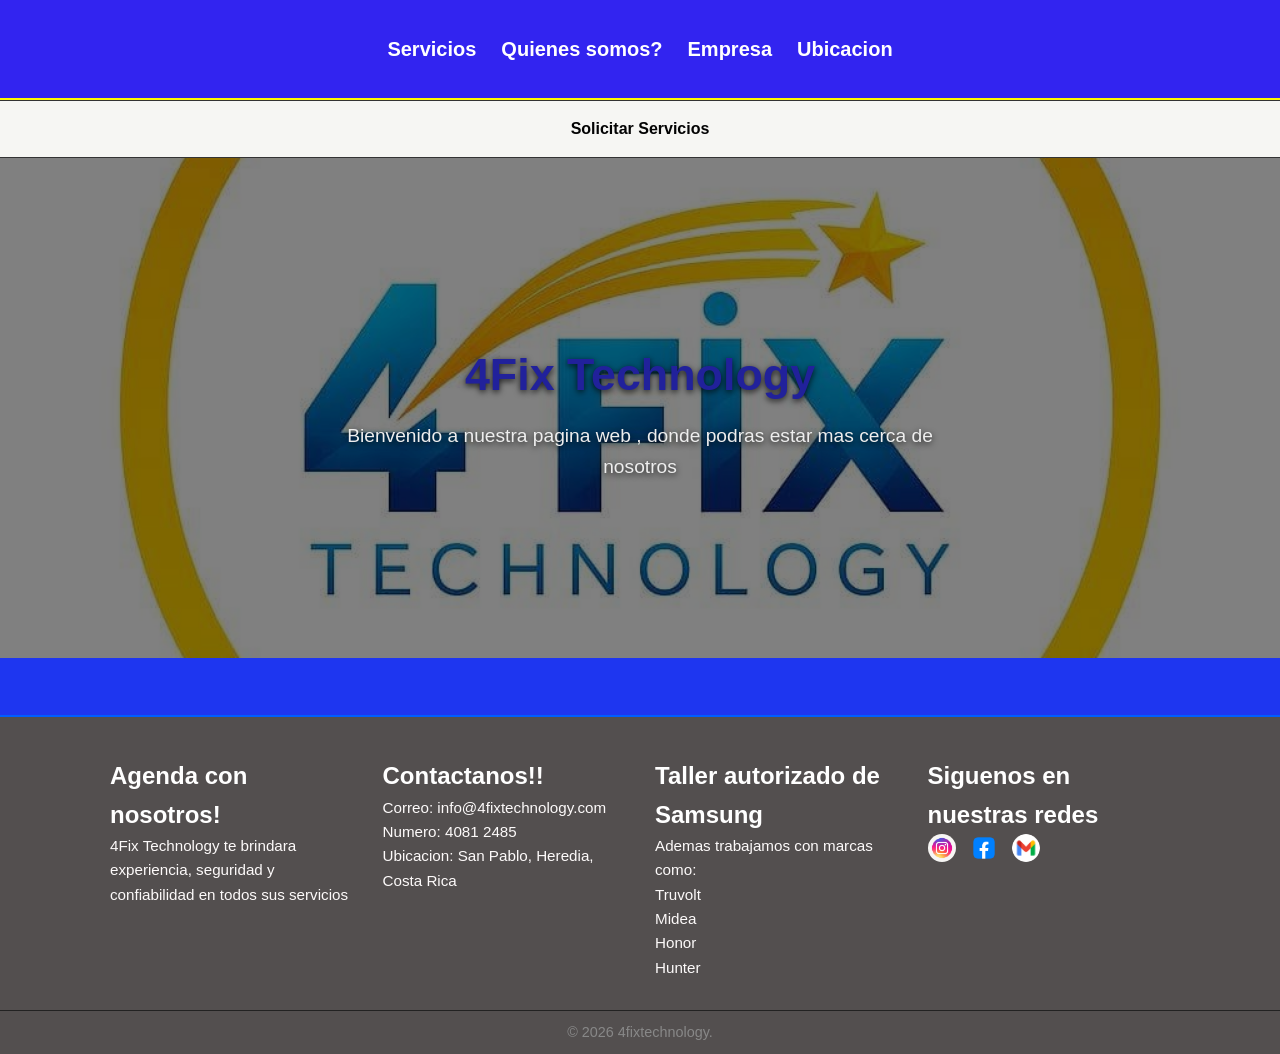
<file: index.html>
<!DOCTYPE html>
<html lang="es">
<head>
    <meta charset="UTF-8">
    <meta name="viewport" content="width=device-width, initial-scale=1.0">
    <title>4FixTechnologt</title>
    <link rel="stylesheet" href="CSS/inicio.css">
</head>
<body>
    <header>
        <div class="principal">
            <nav>
                <ul>
                    <li><a href="servicios.html">Servicios</a></li>
                    <li><a href="quienes.somos.html">Quienes somos?</a></li>
                    <li><a href="empresa.html">Empresa</a></li>
                    <li><a href="ubicacion.html">Ubicacion</a></li>

                </ul>
            </nav>            
        </div>
    </header>
    <div class="navegacion">
        <nav>
            <ul>
                
                <li><a href="solicitar.html">Solicitar Servicios</a></li>
                
            </ul>
        </nav>

    </div>
    <div class="bienvenida">
        <img src="Media/logo4fix.jpg" alt="fondo">
        <div class="texto">
            <h1>4Fix Technology</h1>
            <p>Bienvenido a nuestra pagina web , donde podras estar mas cerca de nosotros</p>
        </div>
    </div>
    
    <footer>
        <div class="footer4fix">
            <div class="seccion">
                <h2>Agenda con nosotros!</h2>
                <p>4Fix Technology te brindara experiencia, seguridad y 
                    confiabilidad en todos sus servicios</p>
            </div>

            <div class="seccion">
                <h2>Contactanos!!</h2>
                <p>Correo: info@4fixtechnology.com</p>
                <p>Numero: 4081 2485</p>
                <p>Ubicacion: San Pablo, Heredia, Costa Rica</p>
            </div>
            <div class="seccion">
                <h2>Taller autorizado de Samsung</h2>
                <p>Ademas trabajamos con marcas como:</p>
                <p>Truvolt</p>
                <p>Midea</p>
                <p>Honor</p>
                <p>Hunter</p>
            </div>
            <div class="footer-redes">
                <h2>Siguenos en nuestras redes</h2>
                <div class="redes">
                  <a href="https://www.instagram.com/4fix.technology"><img src="Media/icono-redes-sociales-vector-instagram-7-junio-2021-bangkok-tailandia_53876-136728.jpg.avif" alt="log-inst"></a>
                  <a href="https://www.facebook.com/share/1CSiPFQ9id/"><img src="Media/facebook-logo-facebook-logo-transparent-facebook-icon-transparent-free-free-png.png.webp" alt="logo-face"></a>
                  <a href="mailto:info@4fixtechnology.com"><img src="Media/google-mail-gmail-icon-logo-symbol-free-png.png.webp" alt="Correo"></a>
               </div>
            </div>



        </div>
        <div class="pie-footer">
            <p>&copy; 2026 4fixtechnology.</p>
        </div>
    </footer>

</body>
</html>
</file>
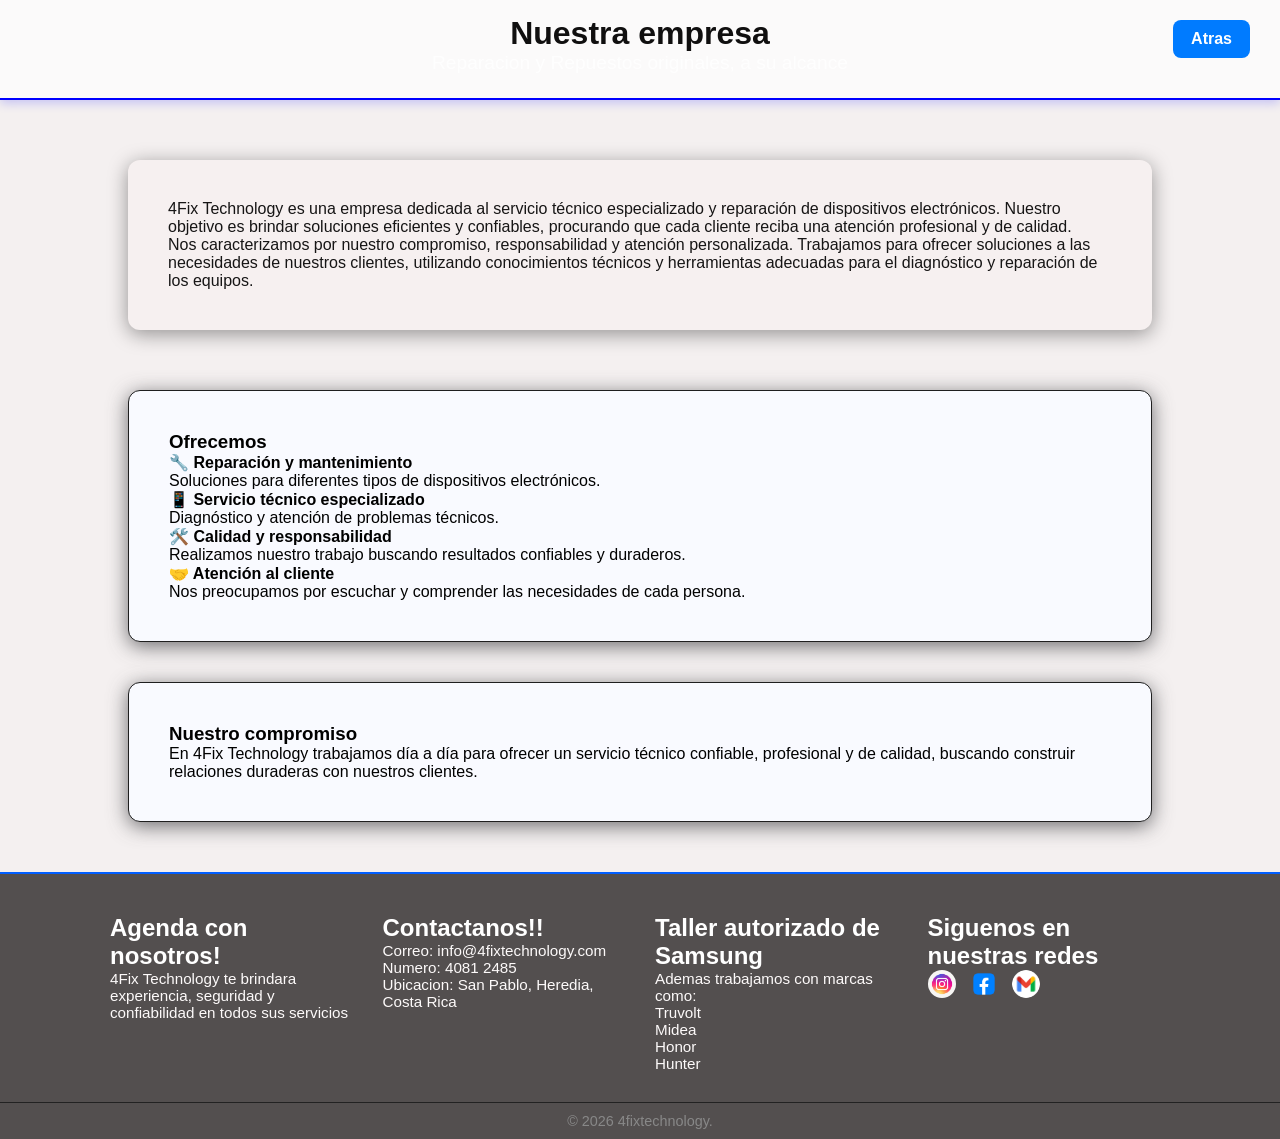
<file: empresa.html>
<!DOCTYPE html>
<html lang="es">
<head>
    <meta charset="UTF-8">
    <meta name="viewport" content="width=device-width, initial-scale=1.0">
    <title>Nuestra-empresa</title>
    <link rel="stylesheet" href="CSS/empresa.css">
</head>
<body>
    <header>
        <h1>Nuestra empresa</h1>
        <p>Reparacion y Repuestos originales, a su alcance</p>
    </header>

     <div class="atras">
        <nav>
            <ul>
                <li><a href="index.html">Atras</a></li>
            </ul>
        </nav>
    </div>

    <section class="historia">
    
        <p>4Fix Technology es una empresa dedicada al servicio técnico especializado y reparación de dispositivos electrónicos. 
            Nuestro objetivo es brindar soluciones eficientes y confiables, procurando que cada cliente reciba una atención profesional y de calidad.</p>
        <p>Nos caracterizamos por nuestro compromiso, responsabilidad y atención personalizada. Trabajamos para ofrecer soluciones a las necesidades de nuestros clientes, utilizando conocimientos
             técnicos y herramientas adecuadas para el diagnóstico y reparación de los equipos.</p>
    </section>

    <section class="ofrecemos">
        <h3>Ofrecemos</h3>
        <p><strong>🔧 Reparación y mantenimiento</strong></p>
        <p>Soluciones para diferentes tipos de dispositivos electrónicos.</p>
        <p><strong>📱 Servicio técnico especializado</strong></p>
        <p>Diagnóstico y atención de problemas técnicos.</p>
        <p><strong>🛠️ Calidad y responsabilidad</strong></p>
        <p>Realizamos nuestro trabajo buscando resultados confiables y duraderos.</p>
        <p><strong>🤝 Atención al cliente</strong></p>
        <p>Nos preocupamos por escuchar y comprender las necesidades de cada persona.</p>

    </section>

    <section class="compromiso">
        <h3>Nuestro compromiso</h3>
        <p>
            En 4Fix Technology trabajamos día a día para ofrecer un servicio técnico confiable, 
            profesional y de calidad, buscando construir relaciones duraderas con nuestros clientes.
        </p>

    </section>
   
    <footer>
        <div class="footer4fix">
            <div class="seccion">
                <h2>Agenda con nosotros!</h2>
                <p>4Fix Technology te brindara experiencia, seguridad y 
                    confiabilidad en todos sus servicios</p>
            </div>

            <div class="seccion">
                <h2>Contactanos!!</h2>
                <p>Correo: info@4fixtechnology.com</p>
                <p>Numero: 4081 2485</p>
                <p>Ubicacion: San Pablo, Heredia, Costa Rica</p>
            </div>
            <div class="seccion">
                <h2>Taller autorizado de Samsung</h2>
                <p>Ademas trabajamos con marcas como:</p>
                <p>Truvolt</p>
                <p>Midea</p>
                <p>Honor</p>
                <p>Hunter</p>
            </div>
            <div class="footer-redes">
                <h2>Siguenos en nuestras redes</h2>
                <div class="redes">
                  <a href="https://www.instagram.com/4fix.technology"><img src="Media/icono-redes-sociales-vector-instagram-7-junio-2021-bangkok-tailandia_53876-136728.jpg.avif" alt="log-inst"></a>
                  <a href="https://www.facebook.com/share/1CSiPFQ9id/"><img src="Media/facebook-logo-facebook-logo-transparent-facebook-icon-transparent-free-free-png.png.webp" alt="logo-face"></a>
                  <a href="mailto:info@4fixtechnology.com"><img src="Media/google-mail-gmail-icon-logo-symbol-free-png.png.webp" alt="Correo"></a>
               </div>
            </div>

        </div>
        <div class="pie-footer">
            <p>&copy; 2026 4fixtechnology.</p>
        </div>
    </footer>

</body>
</html>
</file>
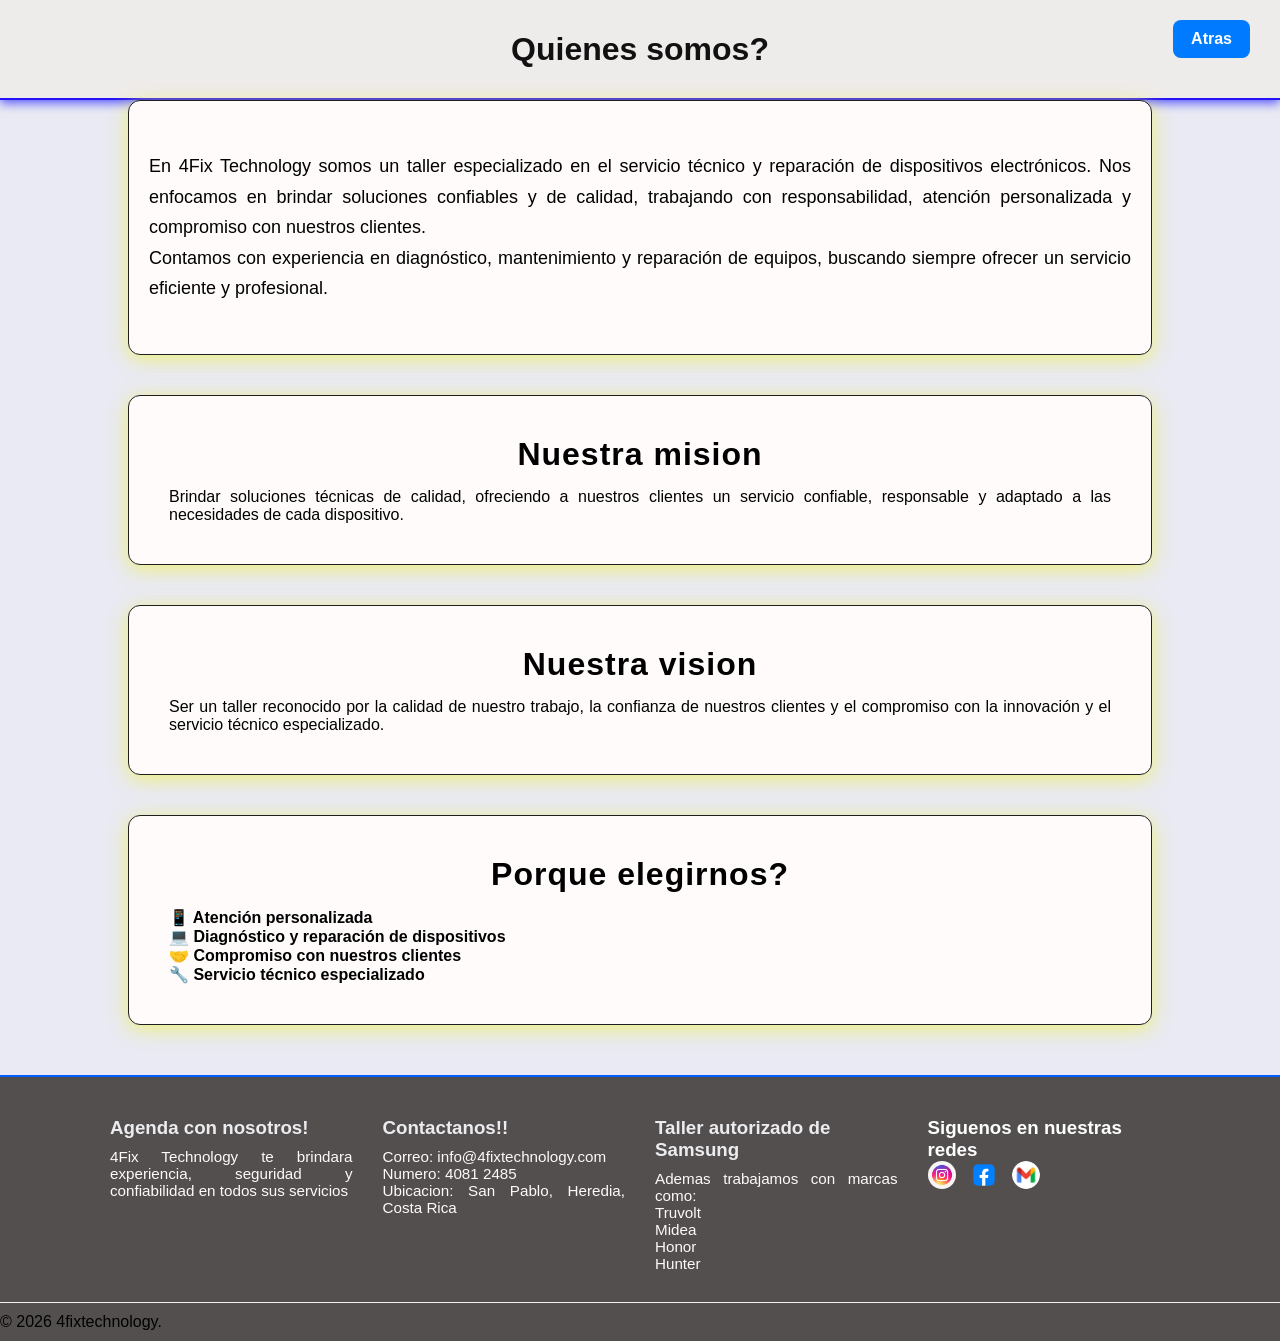
<file: quienes.somos.html>
<!DOCTYPE html>
<html lang="es">
<head>
    <meta charset="UTF-8">
    <meta name="viewport" content="width=device-width, initial-scale=1.0">
    <title>Quienes somos?</title>
    <link rel="stylesheet" href="CSS/quienes-somos.css">
</head>
<body>
    <header>
        <h1>Quienes somos?</h1>
    </header>
    <div class="atras">
        <nav>
            <ul>
                <li><a href="index.html">Atras</a></li>
            </ul>
        </nav>
    </div>
     <div class="quienes">
      
      <p>En 4Fix Technology somos un taller especializado en el servicio técnico y reparación de
         dispositivos electrónicos. Nos enfocamos en brindar soluciones confiables y de calidad,
          trabajando con responsabilidad, atención personalizada y compromiso con nuestros clientes. </p>
         <p>Contamos con experiencia en diagnóstico, mantenimiento y reparación 
            de equipos, buscando siempre ofrecer un servicio eficiente y profesional.</p>
    </div>
    
    <div class="mision">
        <h2>Nuestra mision</h2>
        <p>Brindar soluciones técnicas de calidad, ofreciendo a nuestros clientes un servicio 
            confiable, responsable y adaptado a las necesidades de cada dispositivo.</p>
    </div>

    <div class="vision">
        <h2>Nuestra vision</h2>
        <p>Ser un taller reconocido por la calidad de nuestro trabajo, la confianza de nuestros clientes y 
            el compromiso con la innovación y el servicio técnico especializado.</p>
    </div>

    <div class="elegirnos">
        <h2>Porque elegirnos?</h2>
        <p><strong>📱 Atención personalizada</strong></p>
        <p><strong>💻 Diagnóstico y reparación de dispositivos</strong></p>
        <p><strong>🤝 Compromiso con nuestros clientes</strong></p>
        <p><strong>🔧 Servicio técnico especializado</strong></p>

    </div>
   
   <footer>
        <div class="footer4fix">
            <div class="seccion">
                <h3>Agenda con nosotros!</h3>
                <p>4Fix Technology te brindara experiencia, seguridad y 
                    confiabilidad en todos sus servicios</p>
            </div>

            <div class="seccion">
                <h3>Contactanos!!</h3>
                <p>Correo: info@4fixtechnology.com</p>
                <p>Numero: 4081 2485</p>
                <p>Ubicacion: San Pablo, Heredia, Costa Rica</p>
            </div>
            <div class="seccion">
                <h3>Taller autorizado de Samsung</h3>
                <p>Ademas trabajamos con marcas como:</p>
                <p>Truvolt</p>
                <p>Midea</p>
                <p>Honor</p>
                <p>Hunter</p>
            </div>
            <div class="footer-redes">
                <h3>Siguenos en nuestras redes</h3>
                <div class="redes">
                  <a href="https://www.instagram.com/4fix.technology"><img src="Media/icono-redes-sociales-vector-instagram-7-junio-2021-bangkok-tailandia_53876-136728.jpg.avif" alt="log-inst"></a>
                  <a href="https://www.facebook.com/share/1CSiPFQ9id/"><img src="Media/facebook-logo-facebook-logo-transparent-facebook-icon-transparent-free-free-png.png.webp" alt="logo-face"></a>
                  <a href="mailto:info@4fixtechnology.com"><img src="Media/google-mail-gmail-icon-logo-symbol-free-png.png.webp" alt="Correo"></a>
               </div>
            </div>

        </div>
        <div class="pie-footer">
            <p>&copy; 2026 4fixtechnology.</p>
        </div>
    </footer>

</body>
</html>
</file>
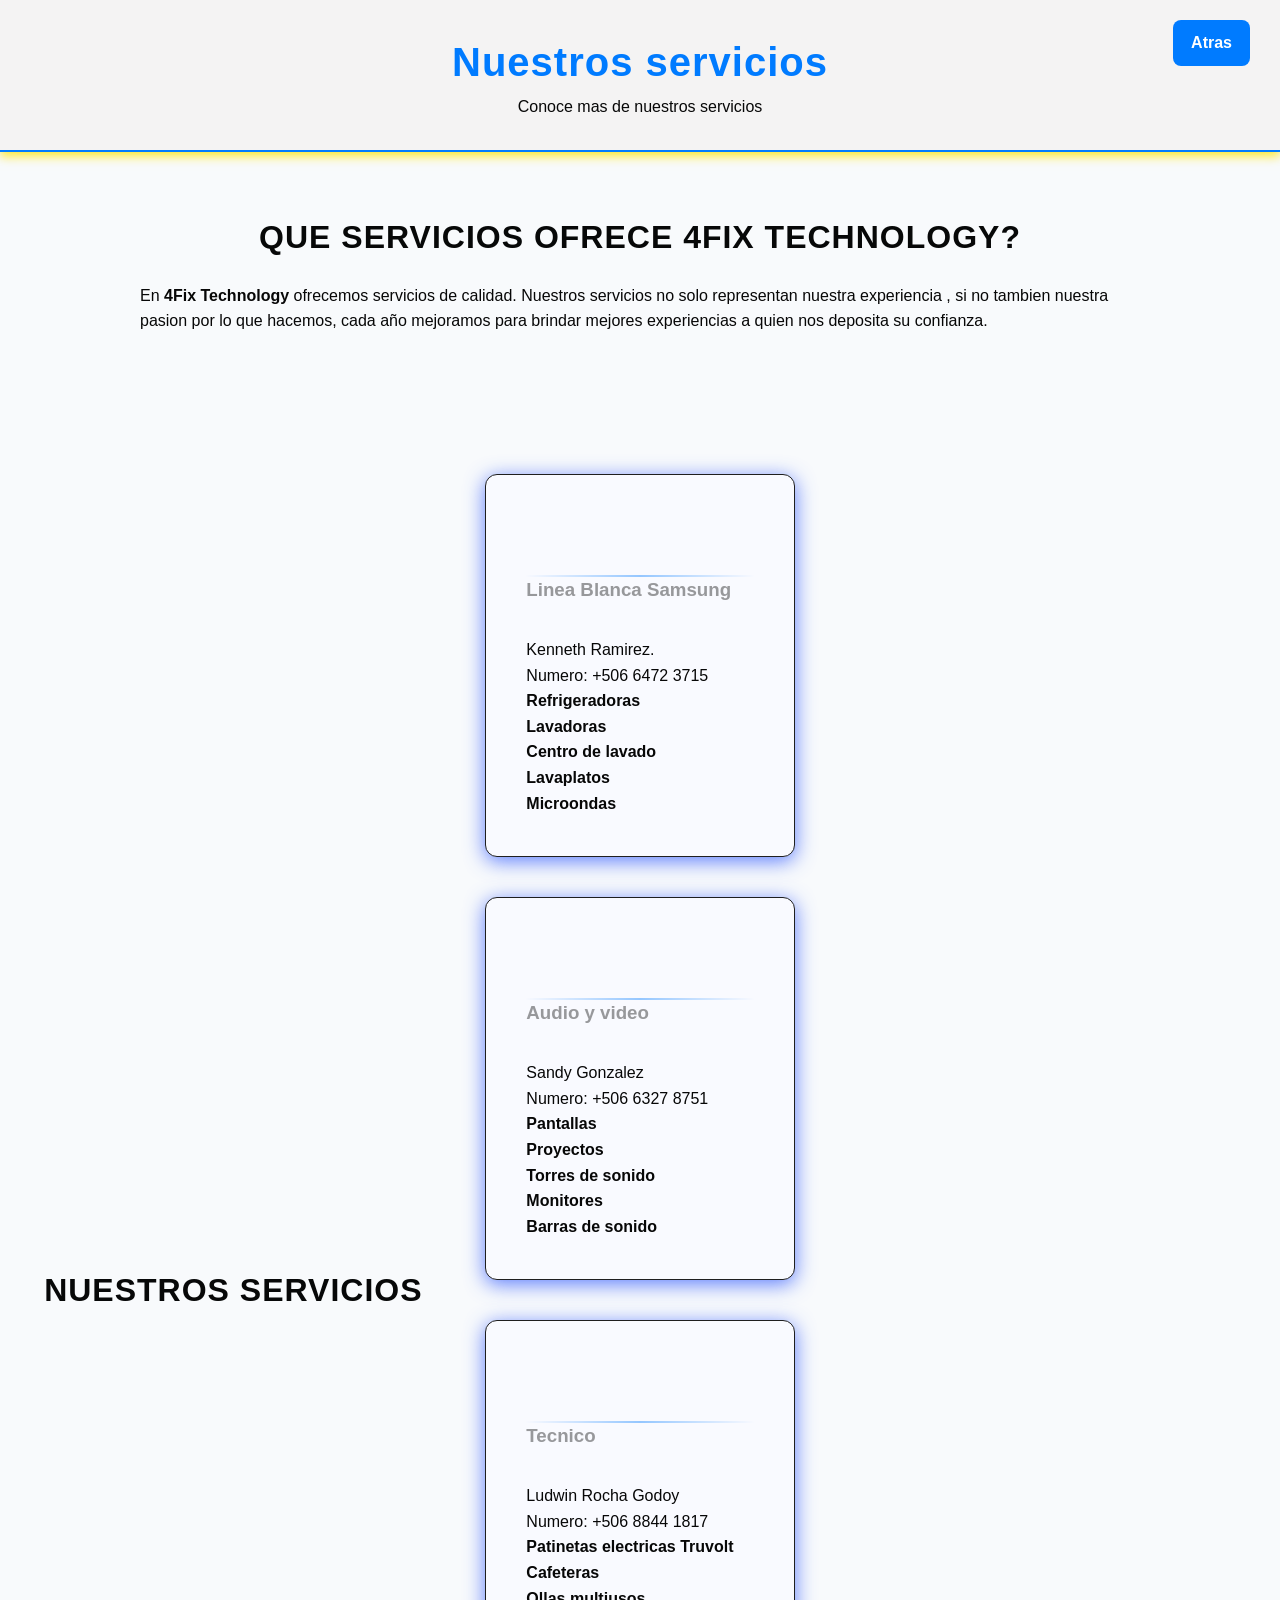
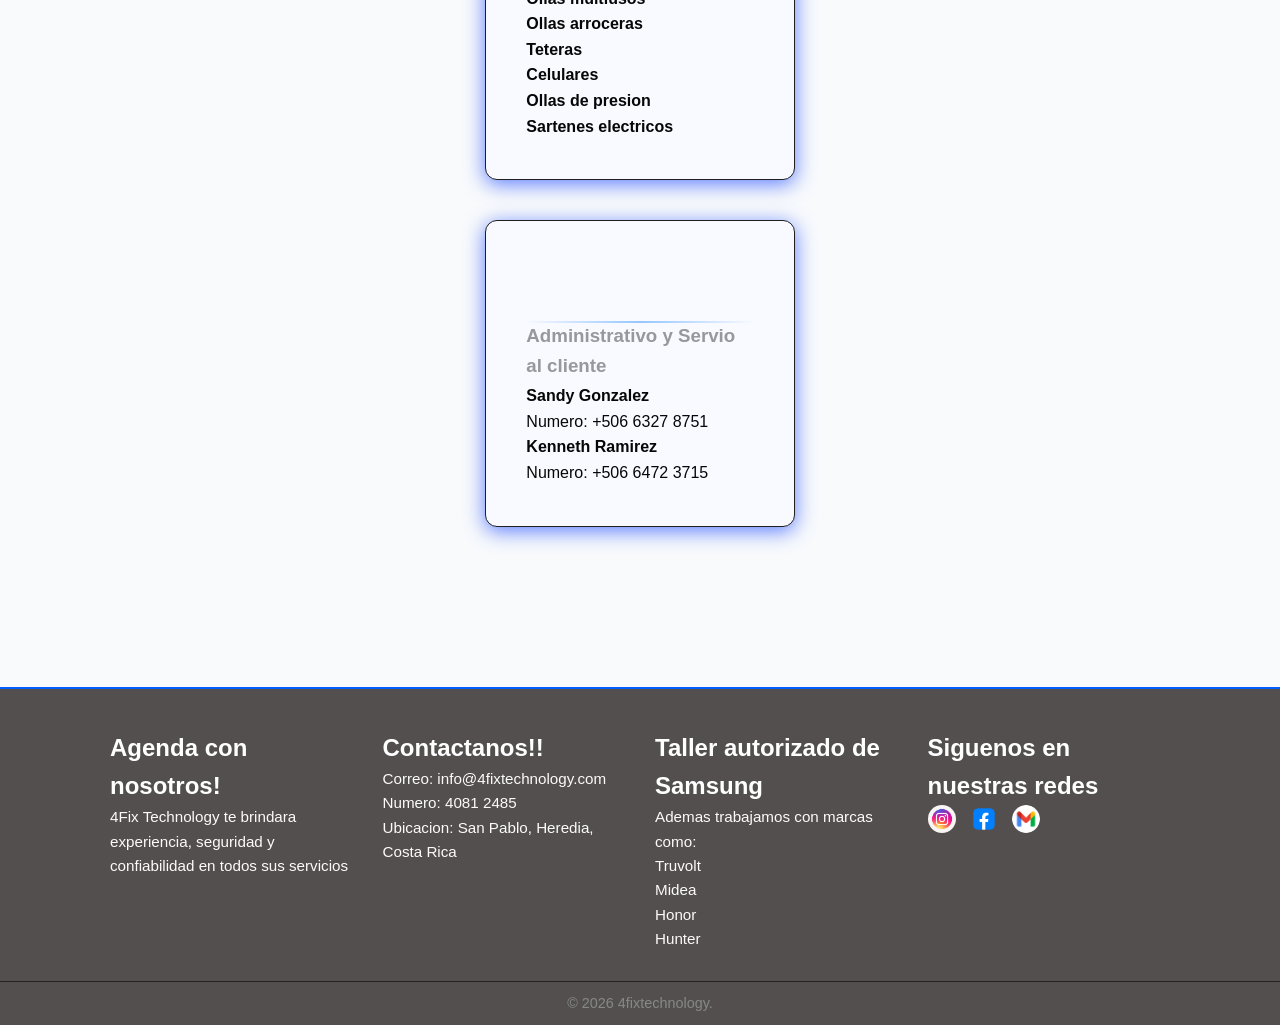
<file: servicios.html>
<!DOCTYPE html>
<html lang="es">
<head>
    <meta charset="UTF-8">
    <meta name="viewport" content="width=device-width, initial-scale=1.0">
    <title>Servicios-4FixTechnology</title>
    <link rel="stylesheet" href="CSS/servicios.css">
</head>
<body>
    <header>
        <h1>Nuestros servicios</h1>
        <p>Conoce mas de nuestros servicios</p>

    </header>
    <div class="atras">
        <nav>
            <ul>
                <li><a href="index.html">Atras</a></li>
            </ul>
        </nav>
    </div>
    <section class="introduccion">
        <h2>Que servicios ofrece 4Fix Technology?</h2>
        <p>En <strong>4Fix Technology</strong> ofrecemos servicios de calidad.
        Nuestros servicios no solo representan nuestra experiencia , si no tambien 
        nuestra pasion por lo que hacemos, cada año mejoramos para brindar mejores
        experiencias a quien nos deposita su confianza.</p>
    </section>

    <section class="servicios">
        <h2>Nuestros servicios</h2>
        <div class="bloques">
            <div class="linea">
                <h3>Linea Blanca Samsung</h3>
                <p>Kenneth Ramirez.</p>
                <p>Numero: +506 6472 3715</p>
                <p><strong>Refrigeradoras</strong></p>
                <p><strong>Lavadoras</strong></p>
                <p><strong>Centro de lavado</strong></p>
                <p><strong>Lavaplatos</strong></p>
                <p><strong>Microondas</strong></p>

            </div>

            <div class="audio">
                <h3>Audio y video</h3>
                <p>Sandy Gonzalez</p>
                <p>Numero: +506 6327 8751</p>
                <p><strong>Pantallas</strong></p>
                <p><strong>Proyectos</strong></p>
                <p><strong>Torres de sonido</strong></p>
                <p><strong>Monitores</strong></p>
                <p><strong>Barras de sonido</strong></p>
            </div>

            <div class="tecnico">
                <h3>Tecnico</h3>
                <p>Ludwin Rocha Godoy</p>
                <p>Numero: +506 8844 1817</p>
                <p><strong>Patinetas electricas Truvolt</strong></p>
                <p><strong>Cafeteras</strong></p>
                <p><strong>Ollas multiusos</strong></p>
                <p><strong>Ollas arroceras</strong></p>
                <p><strong>Teteras</strong></p>
                <p><strong>Celulares</strong></p>
                <p><strong>Ollas de presion</strong></p>
                <p><strong>Sartenes electricos</strong></p>
            </div>
            <div class="administrativo">
                <h3>Administrativo y Servio al cliente</h3>
                <p><strong>Sandy Gonzalez</strong></p>
                <p>Numero: +506 6327 8751</p>
            
                <p><strong>Kenneth Ramirez</strong></p>
                <p>Numero: +506 6472 3715</p>
            </div>

        </div>

    </section>

    
    <footer>
        <div class="footer4fix">
            <div class="seccion">
                <h2>Agenda con nosotros!</h2>
                <p>4Fix Technology te brindara experiencia, seguridad y 
                    confiabilidad en todos sus servicios</p>
            </div>

            <div class="seccion">
                <h2>Contactanos!!</h2>
                <p>Correo: info@4fixtechnology.com</p>
                <p>Numero: 4081 2485</p>
                <p>Ubicacion: San Pablo, Heredia, Costa Rica</p>
            </div>
            <div class="seccion">
                <h2>Taller autorizado de Samsung</h2>
                <p>Ademas trabajamos con marcas como:</p>
                <p>Truvolt</p>
                <p>Midea</p>
                <p>Honor</p>
                <p>Hunter</p>
            </div>
            <div class="footer-redes">
                <h2>Siguenos en nuestras redes</h2>
                <div class="redes">
                  <a href="https://www.instagram.com/4fix.technology"><img src="Media/icono-redes-sociales-vector-instagram-7-junio-2021-bangkok-tailandia_53876-136728.jpg.avif" alt="log-inst"></a>
                  <a href="https://www.facebook.com/share/1CSiPFQ9id/"><img src="Media/facebook-logo-facebook-logo-transparent-facebook-icon-transparent-free-free-png.png.webp" alt="logo-face"></a>
                  <a href="mailto:info@4fixtechnology.com"><img src="Media/google-mail-gmail-icon-logo-symbol-free-png.png.webp" alt="Correo"></a>
               </div>
            </div>

        </div>
        <div class="pie-footer">
            <p>&copy; 2026 4fixtechnology.</p>
        </div>
    </footer>

</body>
</html>
</file>
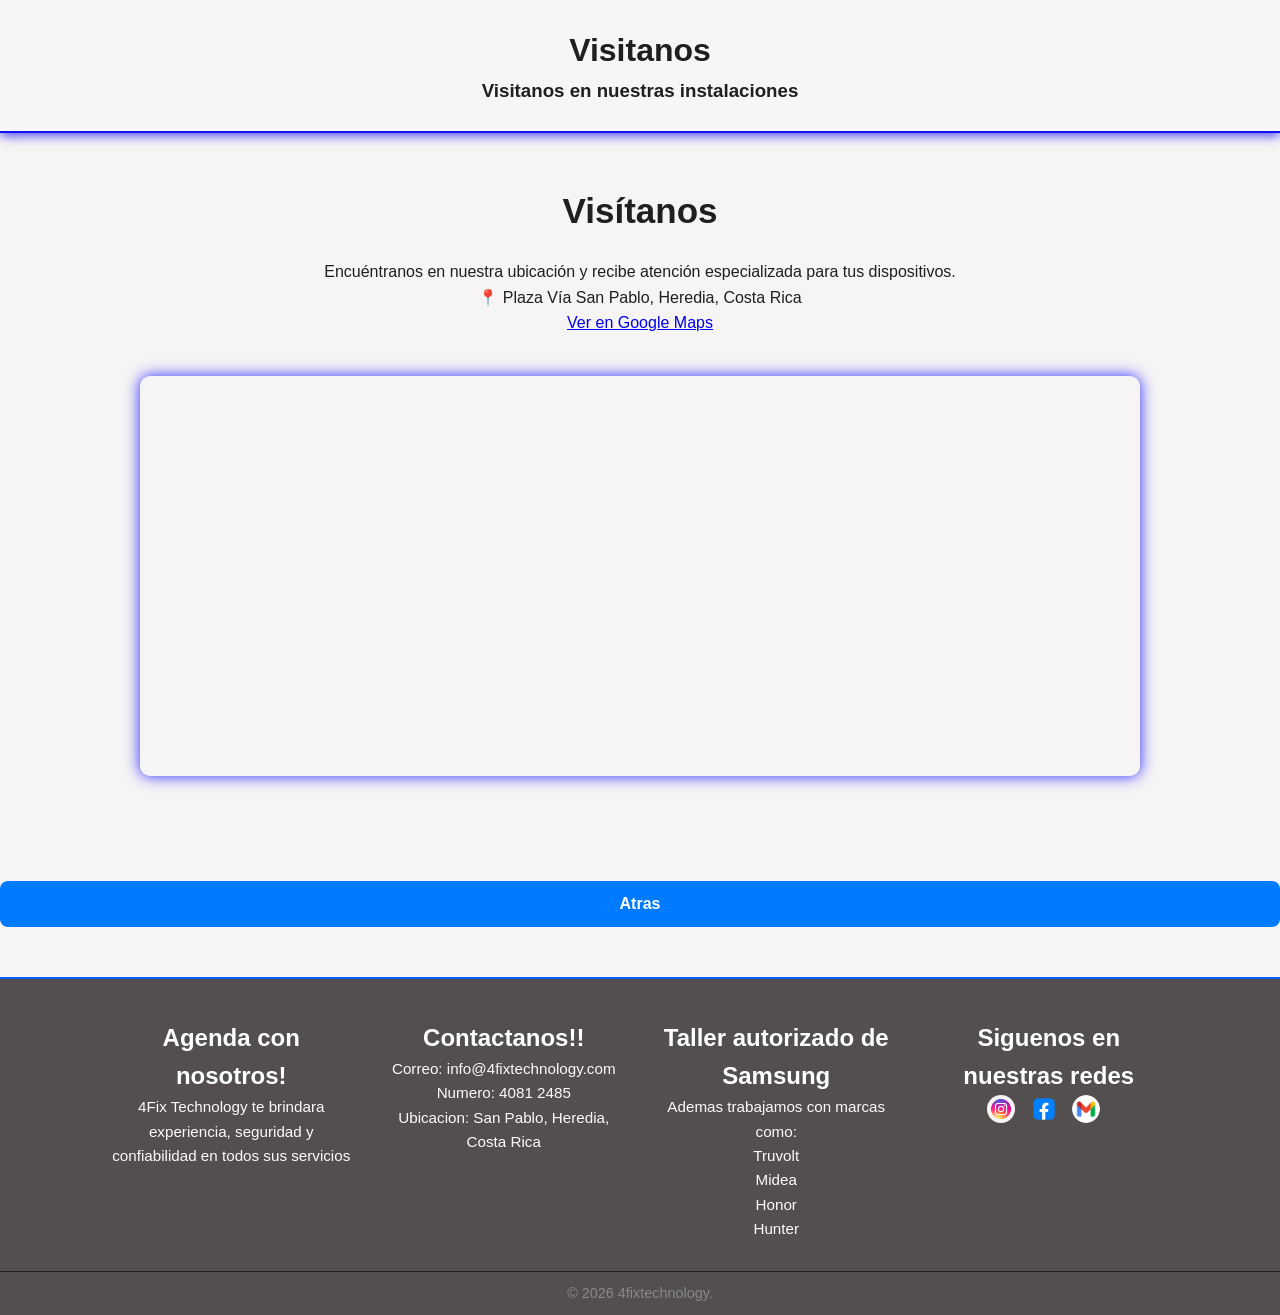
<file: ubicacion.html>
<!DOCTYPE html>
<html lang="es">
<head>
    <meta charset="UTF-8">
    <meta name="viewport" content="width=device-width, initial-scale=1.0">
    <title>Ubicacion 4Fix Technology</title>
    <link rel="stylesheet" href="CSS/ubicacion.css">
</head>
<body>
    <header>
        <h1>Visitanos</h1>
        <h3>Visitanos en nuestras instalaciones</h3>

        
    </header>

    <section id="ubicacion" class="ubicacion">
    <div class="ubicacion-contenido">
        <div class="ubicacion-texto">
            <h2>Visítanos</h2>
            <p>
                Encuéntranos en nuestra ubicación y recibe atención
                especializada para tus dispositivos.
            </p>

            <p>
                📍 Plaza Vía San Pablo, Heredia, Costa Rica
            </p>

            <a href="https://www.google.com/maps/search/?api=1&query=4FixTechnology+Taller+Autorizado+Samsung+San+Pablo+Heredia"
               target="_blank"
               class="boton-mapa">
                Ver en Google Maps
            </a>
        </div>

        <div class="mapa">
            <iframe
                src="https://www.google.com/maps?q=4FixTechnology%20Taller%20Autorizado%20Samsung%20San%20Pablo%20Heredia&output=embed"
                width="100%"
                height="400"
                style="border:0;"
                allowfullscreen=""
                loading="lazy"
                referrerpolicy="no-referrer-when-downgrade">
            </iframe>
        </div>
     </div>
    </section>

   <div class="atras">
        <nav>
            <ul>
                <li><a href="index.html">Atras</a></li>
            </ul>
        </nav>
    </div>
    

    
    <footer>
        <div class="footer4fix">
            <div class="seccion">
                <h2>Agenda con nosotros!</h2>
                <p>4Fix Technology te brindara experiencia, seguridad y 
                    confiabilidad en todos sus servicios</p>
            </div>

            <div class="seccion">
                <h2>Contactanos!!</h2>
                <p>Correo: info@4fixtechnology.com</p>
                <p>Numero: 4081 2485</p>
                <p>Ubicacion: San Pablo, Heredia, Costa Rica</p>
            </div>
            <div class="seccion">
                <h2>Taller autorizado de Samsung</h2>
                <p>Ademas trabajamos con marcas como:</p>
                <p>Truvolt</p>
                <p>Midea</p>
                <p>Honor</p>
                <p>Hunter</p>
            </div>
            <div class="footer-redes">
                <h2>Siguenos en nuestras redes</h2>
                <div class="redes">
                  <a href="https://www.instagram.com/4fix.technology"><img src="Media/icono-redes-sociales-vector-instagram-7-junio-2021-bangkok-tailandia_53876-136728.jpg.avif" alt="log-inst"></a>
                  <a href="https://www.facebook.com/share/1CSiPFQ9id/"><img src="Media/facebook-logo-facebook-logo-transparent-facebook-icon-transparent-free-free-png.png.webp" alt="logo-face"></a>
                  <a href="mailto:info@4fixtechnology.com"><img src="Media/google-mail-gmail-icon-logo-symbol-free-png.png.webp" alt="Correo"></a>
               </div>
            </div>

        </div>
        <div class="pie-footer">
            <p>&copy; 2026 4fixtechnology.</p>
        </div>
    </footer>

</body>
</html>
</file>
<file: CSS/inicio.css>
* {
  margin: 0;
  padding: 0;
  box-sizing: border-box;
  font-family: "Poppins", sans-serif;
}

body {
  background-color: #1e36f0;
  color: #fff;
  line-height: 1.6;
}


header {
  display: flex;
  justify-content: center;
  align-items: center;
  height: 100px;
  background: #3224f0;
  padding: 15px 0;
  border-bottom: 2px solid rgb(255, 251, 0);
  box-shadow: 0 3px 10px rgba(0, 0, 255, 0.2);
  
}


.principal nav ul {
  display: flex;
  justify-content: center;
  gap: 25px;
  list-style: none;
}

.principal nav ul li a {
  text-decoration: none;
  color: #fff;
  font-weight: 600;
  font-size: 20px;
  transition: color 0.3s, transform 0.3s;
}

.principal nav ul li a:hover {
  color: rgb(16, 15, 15);
  transform: scale(1.1);
}


.seccion nav ul li a {
  color: #090909;
  text-decoration: none;
  font-weight: 600;
  padding: 8px 15px;
  border-radius: 8px;
  transition: background 0.3s;
  
}

.seccion nav ul li a:hover {
  background-color: rgb(3, 3, 246);
}



.navegacion {
  background-color: #f6f6f3;
  border-top: 1px solid #333;
  border-bottom: 1px solid #333;
}

.navegacion nav ul {
  display: flex;
  justify-content: center;
  gap: 25px;
  list-style: none;
  padding: 15px 0;
}

.navegacion nav ul li a {
  text-decoration: none;
  color: #030303;
  font-weight: 600;
  transition: color 0.3s, border-bottom 0.3s;
}

.navegacion nav ul li a:hover {
  color: blue;
  border-bottom: 2px solid #007bff;
}


.bienvenida {
  position: relative;
  text-align: center;
  color: white;
}

.bienvenida img {
  width: 100%;
  height: 500px;
  object-fit: cover;
  filter: brightness(0.5);
}

.bienvenida .texto {
  position: absolute;
  top: 50%;
  left: 50%;
  transform: translate(-50%, -50%);
  text-shadow: 0 2px 6px rgba(0, 0, 0, 0.8);
}

.bienvenida h1 {
  font-size: 2.8rem;
  margin-bottom: 10px;
  color: rgb(33, 33, 155); 
}

.bienvenida p {
  font-size: 1.2rem;
  color: #eee;
}


footer {
  background-color: #534f4f;
  color: #fff;
  padding: 40px 0 10px;
  margin-top: 50px;
  border-top: 2px solid #005eff;
}

.footer4fix {
  display: grid;
  grid-template-columns: repeat(auto-fit, minmax(230px, 1fr));
  gap: 30px;
  max-width: 1100px;
  margin: auto;
  padding: 0 20px;
}

.footer4fix .seccion h3,
.footer4fix .seccion h4 {
  color: rgb(236, 236, 239);
  margin-bottom: 10px;
}

.footer4fix .seccion p,
.footer4fix .seccion ul {
  font-size: 0.95rem;
  color: #fdfafa;
}

.footer4fix ul {
  list-style: none;
}

.footer4fix ul li {
  margin: 8px 0;
}

.footer4fix ul li a {
  color: #ccc;
  text-decoration: none;
  transition: color 0.3s;
}

.footer4fix ul li a:hover {
  color: #007bff;
}

/* 🌐 Redes sociales */
.redes a img {
  width: 28px;
  height: 28px;
  margin-right: 10px;
  transition: transform 0.3s, filter 0.3s;
  border-radius: 100%;
}

.redes a img:hover {
  transform: scale(1.2);
  filter: brightness(1) invert(0);
}
/* © Pie de página */
.pie-footer {
  text-align: center;
  border-top: 1px solid #222;
  margin-top: 30px;
  padding-top: 10px;
  font-size: 0.9rem;
  color: #888;
}


@media (max-width:768px){

header{
    height:auto;
    padding:20px 10px;
}

.principal nav ul,
.navegacion nav ul{
    display:flex;
    flex-direction:column;
    align-items:center;
    gap:15px;
}

.principal nav ul li a,
.navegacion nav ul li a{
    font-size:18px;
}

.bienvenida img{
    height:260px;
}

.bienvenida .texto{
    width:90%;
}

.bienvenida h1{
    font-size:1.8rem;
}

.bienvenida p{
    font-size:1rem;
}

.footer4fix{
    grid-template-columns:1fr;
    text-align:center;
}

.redes{
    justify-content:center;
}

}
</file>
<file: CSS/empresa.css>
* {
  margin: 0;
  padding: 0;
  box-sizing: border-box;
  font-family: 'Segoe UI', sans-serif;
}


body{
  background-color: rgb(244, 240, 240);
}
header {
  align-items: center;
  height: 100px;
  background: #fbfafa;
  padding: 15px 0;
  color: rgb(16, 15, 15);
  border-bottom: 2px solid blue;
  box-shadow: 0 3px 10px rgba(0, 0, 255, 0.2);
  
}
header h1 {
  text-align: center;
  font-size: 2rem;
}

header p {
  text-align: center;
  font-size: 1.2rem;
  color: #ffffffcc;
}

.atras {
  position: fixed;
  top: 20px;
  right: 30px;
  background-color: #007bff;
  border-radius: 8px;
  z-index: 1000;
}

.atras nav ul {
  list-style: none;
}

.atras nav ul li a {
  display: inline-block;
  color: #fff;
  text-decoration: none;
  font-weight: 600;
  padding: 10px 18px;
  transition: background-color 0.3s;
}

.atras nav ul li a:hover {
  background-color: #0056b3;
}

.historia {
  width: 80%;
  margin: 60px auto;
  background-color: #f6f0f0;
  color: rgb(22, 21, 21);
  border-radius: 12px;
  padding: 40px;
  box-shadow: 0 4px 20px rgba(0, 0, 0, 0.4);
 
}

.historia h2 {
  color: #007BFF;
  text-align: center;
  margin-bottom: 15px;
}

.ofrecemos-compromiso {
  display: flex;
  flex-wrap: wrap;
  justify-content: center;
  gap: 30px;
  margin: 60px auto;
  width: 85%;
   color: white;
}

.ofrecemos, .compromiso {
  background-color: #fcf8f8;
  padding: 30px;
  border-radius: 10px;
  flex: 1 1 300px;
  border: 1px solid #1f1f1f;
  transition: transform 0.3s, box-shadow 0.3s;
}

.ofrecemos,
.compromiso {
  background-color: #f9faff;
  border: 1px solid #1f1f1f;
  margin: 40px auto;
  width: 80%;
  padding: 40px;
  border-radius: 12px;
  box-shadow: 0 4px 20px rgba(70, 70, 74, 0.78);
  transition: transform 0.3s, box-shadow 0.3s;
}

.ofrecemos:hover,
.compromiso:hover,
.historia:hover {
  transform: translateY(-8px);
  box-shadow: 0 6px 25px rgba(13, 5, 252, 0.895);
}

footer {
  background-color: #534f4f;
  color: #fff;
  padding: 40px 0 10px;
  margin-top: 50px;
  border-top: 2px solid #005eff;
}

.footer4fix {
  display: grid;
  grid-template-columns: repeat(auto-fit, minmax(230px, 1fr));
  gap: 30px;
  max-width: 1100px;
  margin: auto;
  padding: 0 20px;
}

.footer4fix .seccion h3,
.footer4fix .seccion h4 {
  color: rgb(236, 236, 239);
  margin-bottom: 10px;
}

.footer4fix .seccion p,
.footer4fix .seccion ul {
  font-size: 0.95rem;
  color: #fdfafa;
}

.footer4fix ul {
  list-style: none;
}

.footer4fix ul li {
  margin: 8px 0;
}

.footer4fix ul li a {
  color: #ccc;
  text-decoration: none;
  transition: color 0.3s;
}

.footer4fix ul li a:hover {
  color: #007bff;
}

/* 🌐 Redes sociales */
.redes a img {
  width: 28px;
  height: 28px;
  margin-right: 10px;
  transition: transform 0.3s, filter 0.3s;
  border-radius: 100%;
}

.redes a img:hover {
  transform: scale(1.2);
  filter: brightness(1) invert(0);
}
/* © Pie de página */
.pie-footer {
  text-align: center;
  border-top: 1px solid #222;
  margin-top: 30px;
  padding-top: 10px;
  font-size: 0.9rem;
  color: #888;
}


.empresa {
    width: 80%;
    margin: auto;
    padding: 50px 20px;
    text-align: center;
}

.empresa h2 {
    font-size: 35px;
    margin-bottom: 20px;
}

.empresa p {
    font-size: 18px;
    line-height: 1.7;
}


/* Responsive */
@media (max-width: 768px) {

    .empresa {
        width: 90%;
        padding: 30px 15px;
    }

    .empresa h2 {
        font-size: 28px;
    }

    .empresa p {
        font-size: 16px;
        line-height: 1.6;
        text-align: justify;
    }
}
</file>
<file: CSS/quienes-somos.css>
* {
  margin: 0;
  padding: 0;
  box-sizing: border-box;
  font-family: 'Segoe UI', sans-serif;
}

body {
 background-color: rgb(233, 234, 243);
}


header {
  display: flex;
  justify-content: center;
  align-items: center;
  height: 100px;
  background: #eeebeb;
  padding: 15px 0;
  border-bottom: 2px solid rgb(37, 18, 246);
  box-shadow: 0 3px 10px rgba(0, 0, 255, 0.653);
  color: rgb(17, 17, 17);
  
}

.atras {
  position: fixed;
  top: 20px;
  right: 30px;
  background-color: #007bff;
  border-radius: 8px;
  z-index: 1000;
}

.atras nav ul {
  list-style: none;
}

.atras nav ul li a {
  display: inline-block;
  color: #fff;
  text-decoration: none;
  font-weight: 600;
  padding: 10px 18px;
  transition: background-color 0.3s;
}

.atras nav ul li a:hover {
  background-color: #0056b3;
}

.quienes,
.mision,
.vision,
.elegirnos {
  background-color: #fffbfb;
  border: 1px solid #1f1f1f;
  margin: 40px auto;
  width: 80%;
  padding: 40px;
  border-radius: 12px;
  box-shadow: 0 4px 20px rgba(238, 240, 88, 0.78);
  transition: transform 0.3s, box-shadow 0.3s;
}

.quienes:hover,
.mision:hover,
.vision:hover,
.elegirnos:hover {
  transform: translateY(-8px);
  box-shadow: 0 6px 25px rgba(17, 5, 252, 0.895);
}

h2 {
  color: #000000;
  margin-bottom: 15px;
  text-align: center;
  font-size: 2rem;
  letter-spacing: 1px;
}

p {
  font-size: 1rem;
  color: #000000;
  text-align: justify;
}

.elegirnos ul {
  margin-top: 15px;
  list-style: disc;
  padding-left: 40px;
}

.elegirnos li {
  margin: 10px 0;
  color: #bcdfff;
  font-style: italic;
}

footer {
  background-color: #534f4f;
  color: #fff;
  padding: 40px 0 10px;
  margin-top: 50px;
  border-top: 2px solid #005eff;
}

.footer4fix {
  display: grid;
  grid-template-columns: repeat(auto-fit, minmax(230px, 1fr));
  gap: 30px;
  max-width: 1100px;
  margin: auto;
  padding: 0 20px;
}

.footer4fix .seccion h3,
.footer4fix .seccion h4 {
  color: rgb(236, 236, 239);
  margin-bottom: 9px;
}

.footer4fix .seccion p,
.footer4fix .seccion ul {
  font-size: 0.95rem;
  color: #fdfafa;
}

.footer4fix ul {
  list-style: none;
}

.footer4fix ul li {
  margin: 8px 0;
}

.footer4fix ul li a {
  color: #ccc;
  text-decoration: none;
  transition: color 0.3s;
}

.footer4fix ul li a:hover {
  color: #007bff;
}

/* 🌐 Redes sociales */
.redes a img {
  width: 28px;
  height: 28px;
  margin-right: 10px;
  transition: transform 0.3s, filter 0.3s;
  border-radius: 100%;
}

.redes a img:hover {
  transform: scale(1.2);
  filter: brightness(1) invert(0);
}
/* © Pie de página */
.pie-footer {
  text-align: center;
  border-top: 1px solid #f6efef;
  margin-top: 30px;
  padding-top: 10px;
  font-size: 0.9rem;
  color: #3b3838;
}


.quienes {
    width: 80%;
    margin: auto;
    padding: 50px 20px;
    text-align: center;
}

.quienes h2 {
    font-size: 35px;
    margin-bottom: 20px;
}

.quienes p {
    font-size: 18px;
    line-height: 1.7;
}


/* Responsive celular */
@media (max-width: 768px) {

    .quienes {
        width: 90%;
        padding: 30px 15px;
    }

    .quienes h2 {
        font-size: 28px;
    }

    .quienes p {
        font-size: 16px;
        text-align: justify;
        line-height: 1.6;
    }
}
</file>
<file: CSS/servicios.css>
* {
  margin: 0;
  padding: 0;
  box-sizing: border-box;
}

body {
  background-color: #f8fafc;
  color: #070707;
  font-family: "Poppins", sans-serif;
  line-height: 1.6;
}


header {
  text-align: center;
  padding: 30px 0;
  background: #f4f3f3;
  border-bottom: 2px solid #007bff;
  box-shadow: 0 4px 10px rgba(255, 230, 2, 0.859);
}

header h1 {
  color: #007bff;
  font-size: 2.5rem;
  letter-spacing: 1px;
  
}


.atras {
  position: fixed;
  top: 20px;
  right: 30px;
  background-color: #007bff;
  border-radius: 8px;
  z-index: 1000;
}

.atras nav ul {
  list-style: none;
}

.atras nav ul li a {
  display: inline-block;
  color: #fff;
  text-decoration: none;
  font-weight: 600;
  padding: 10px 18px;
  transition: background-color 0.3s;
}

.atras nav ul li a:hover {
  background-color: #0056b3;
}

.introduccion {
  width: 90%;
  margin: 60px auto;
  max-width: 1000px;
}

.linea,
.audio,
.tecnico,
.administrativo {
  background-color: #f9faff;
  border: 1px solid #1f1f1f;
  margin: 40px auto;
  width: 80%;
  padding: 40px;
  border-radius: 12px;
  box-shadow: 0 4px 20px rgba(49, 90, 254, 0.78);
  transition: transform 0.3s, box-shadow 0.3s;
}

.linea:hover,
.audio:hover,
.tecnico:hover,
.administrativo:hover {
  transform: translateY(-8px);
  box-shadow: 0 6px 25px rgba(244, 252, 5, 0.895);
}

section {
  margin-bottom: 80px;
}

section h2 {
  text-align: center;
  font-size: 2rem;
  margin-bottom: 20px;
  color: #070808;
  text-transform: uppercase;
  letter-spacing: 1px;
  
}

.servicios {
  display: grid;
  grid-template-columns: 1fr 1.5fr 1fr;
  gap: 10px;
  align-items: center;
}

.servicios-bloque {
  width: 100%;
  border-radius: 12px;
  transition: transform 0.4s ease, box-shadow 0.4s ease;
  cursor: pointer;
  border: 2px solid #111;
}

.servicios-bloque :hover {
  transform: scale(1.05);
  box-shadow: 0 0 20px rgba(0, 123, 255, 0.5);
}
 
h3{
  border: none;
  height: 2px;
  background: linear-gradient(90deg, transparent, #007bff, transparent);
  margin: 60px 0;
  opacity: 0.4;
}




footer {
  background-color: #534f4f;
  color: #fff;
  padding: 40px 0 10px;
  margin-top: 50px;
  border-top: 2px solid #005eff;
}

.footer4fix {
  display: grid;
  grid-template-columns: repeat(auto-fit, minmax(230px, 1fr));
  gap: 30px;
  max-width: 1100px;
  margin: auto;
  padding: 0 20px;
}

.footer4fix .seccion h3,
.footer4fix .seccion h4 {
  color: rgb(236, 236, 239);
  margin-bottom: 10px;
}

.footer4fix .seccion p,
.footer4fix .seccion ul {
  font-size: 0.95rem;
  color: #fdfafa;
}

.footer4fix ul {
  list-style: none;
}

.footer4fix ul li {
  margin: 8px 0;
}

.footer4fix ul li a {
  color: #ccc;
  text-decoration: none;
  transition: color 0.3s;
}

.footer4fix ul li a:hover {
  color: #007bff;
}

/* 🌐 Redes sociales */
.redes a img {
  width: 28px;
  height: 28px;
  margin-right: 10px;
  transition: transform 0.3s, filter 0.3s;
  border-radius: 100%;
}

.redes a img:hover {
  transform: scale(1.2);
  filter: brightness(1) invert(0);
}
/* © Pie de página */
.pie-footer {
  text-align: center;
  border-top: 1px solid #222;
  margin-top: 30px;
  padding-top: 10px;
  font-size: 0.9rem;
  color: #888;
}


.servicios {
    display: grid;
    grid-template-columns: repeat(3, 1fr);
    gap: 20px;
    padding: 40px;
}

.servicio {
    background: white;
    padding: 20px;
    border-radius: 10px;
}

/* Tablet */
@media (max-width: 900px) {
    .servicios {
        grid-template-columns: repeat(2, 1fr);
    }
}

/* Celular */
@media (max-width: 600px) {
    .servicios {
        grid-template-columns: 1fr;
        padding: 20px;
    }

    .servicio {
        width: 100%;
    }
}
</file>
<file: CSS/ubicacion.css>
* {
  margin: 0;
  padding: 0;
  box-sizing: border-box;
}

body {
  background-color: #f6f4f4;
  color: #1f1f1f;
  font-family: "Poppins", sans-serif;
  line-height: 1.6;
  text-align: center;
}

header {
  position: relative;
  background: #f7f5f5;
  padding: 25px 0;
  border-bottom: 2px solid rgb(17, 17, 242);
  box-shadow: 0 3px 10px rgba(6, 6, 238, 0.685);
}

header h2 {
  color: rgb(19, 18, 18);
  font-size: 2.3rem;
  margin-bottom: 15px;
}

.solicitar select {
  background-color: #000;
  color: #fff;
  border: 2px solid blue;
  padding: 10px 15px;
  border-radius: 8px;
  font-size: 1rem;
  cursor: pointer;
  transition: 0.3s;
}

.solicitar select:hover {
  background-color: blue;
  color: #fff;
}

.atras {
  position: fixed;
  top: 20px;
  right: 30px;
  background-color: #007bff;
  border-radius: 8px;
  z-index: 1000;
}

.atras nav ul {
  list-style: none;
}

.atras nav ul li a {
  display: inline-block;
  color: #fff;
  text-decoration: none;
  font-weight: 600;
  padding: 10px 18px;
  transition: background-color 0.3s;
}

.atras nav ul li a:hover {
  background-color: #0056b3;
}

.mapa {
  display: flex;
  justify-content: center;
  align-items: center;
  margin: 40px 0;
}

.mapa iframe {
  border-radius: 12px;
  border: 2px solid blue;
  box-shadow: 0 0 15px rgba(0, 4, 255, 0.838);
  width: 90%;
  max-width: 1000px;
}

footer {
  background-color: #534f4f;
  color: #fff;
  padding: 40px 0 10px;
  margin-top: 50px;
  border-top: 2px solid #005eff;
}

.footer4fix {
  display: grid;
  grid-template-columns: repeat(auto-fit, minmax(230px, 1fr));
  gap: 30px;
  max-width: 1100px;
  margin: auto;
  padding: 0 20px;
}

.footer4fix .seccion h3,
.footer4fix .seccion h4 {
  color: rgb(236, 236, 239);
  margin-bottom: 10px;
}

.footer4fix .seccion p,
.footer4fix .seccion ul {
  font-size: 0.95rem;
  color: #fdfafa;
}

.footer4fix ul {
  list-style: none;
}

.footer4fix ul li {
  margin: 8px 0;
}

.footer4fix ul li a {
  color: #ccc;
  text-decoration: none;
  transition: color 0.3s;
}

.footer4fix ul li a:hover {
  color: #007bff;
}

/* 🌐 Redes sociales */
.redes a img {
  width: 28px;
  height: 28px;
  margin-right: 10px;
  transition: transform 0.3s, filter 0.3s;
  border-radius: 100%;
}

.redes a img:hover {
  transform: scale(1.2);
  filter: brightness(1) invert(0);
}
/* © Pie de página */
.pie-footer {
  text-align: center;
  border-top: 1px solid #222;
  margin-top: 30px;
  padding-top: 10px;
  font-size: 0.9rem;
  color: #888;
}


.ubicacion {
    width: 90%;
    margin: auto;
    padding: 50px 20px;
    text-align: center;
}

.ubicacion h2 {
    font-size: 35px;
    margin-bottom: 20px;
}

.ubicacion iframe {
    width: 100%;
    height: 400px;
    border: 0;
    border-radius: 10px;
}


/* Responsive celular */
@media (max-width: 768px) {

    .ubicacion {
        width: 95%;
        padding: 30px 10px;
    }

    .ubicacion h2 {
        font-size: 28px;
    }

    .ubicacion iframe {
        height: 300px;
    }
}
.atras {
    position: static;
    margin-top: 15px;
  }

  .mapa iframe {
    height: 400px;
  }
</file>
